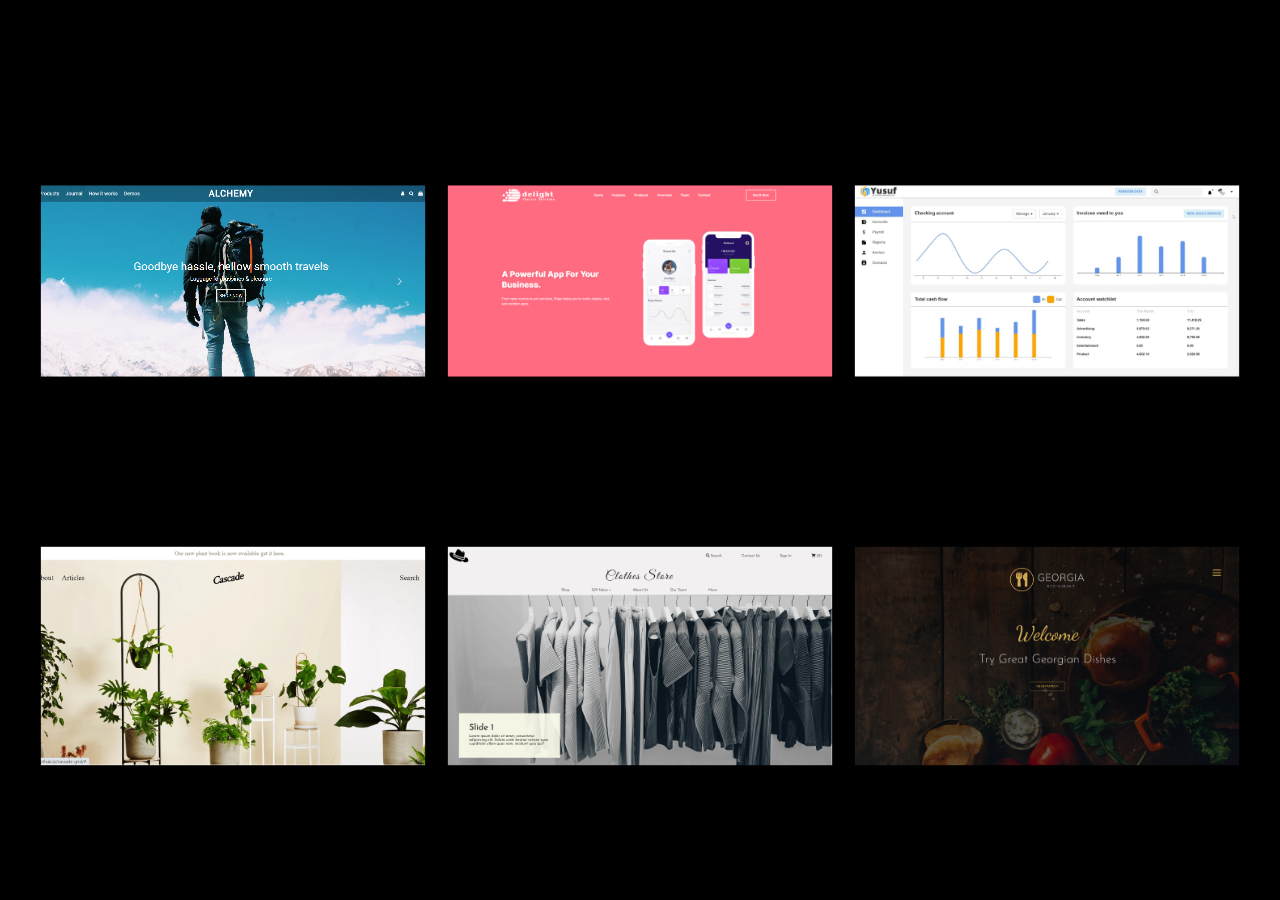
<file: iframe.html>
<!DOCTYPE html>
<html lang="en">
<head>
    <meta charset="UTF-8">
    <meta name="viewport" content="width=device-width, initial-scale=1.0">
    <title>images play</title>
    <script src="https://code.jquery.com/jquery-3.6.0.js" integrity="sha256-H+K7U5CnXl1h5ywQfKtSj8PCmoN9aaq30gDh27Xc0jk=" crossorigin="anonymous"></script>
    <style>
         * {
             box-sizing: border-box;
             margin: 0;
         }

         h1,h2,h3,h4,h5,h6,p {
             margin: 0;
             padding: 0;
         }

         body {
             font-family: Arial, Helvetica, sans-serif;
         }

         .frame {
             width: 100%;
             height: 100vh;
             background-color: #000;
             padding: 100px 50px 50px 50px;
             display: flex;
             flex-flow: row wrap;
             justify-content: space-between;
             align-content: space-around;
         }

         .frame-image {
            width: 31%;
            border-radius: 4px;
            animation: imganime calc(var(--i) * 0.8s) linear 0s infinite forwards;
            animation-direction: alternate;
         }

         .frame-image img {
            display: block;
            width: 100%;
            height: 100%;
            object-fit: cover;
         }
         @keyframes imganime {
             0% {
                 opacity: 0.3;
                transform: scale(1);
             }
             100% {
                 opacity: 1;
                transform: scale(1.05);
             }
         }

         @media only screen and (max-width: 769px) {
             .frame {
                justify-content: center;
                align-content: center;
             }
             .frame-image {
                width: 50%;
            }
         }

    </style>
</head>
<body>


    <div class="frame">

        <div style="--i:2.5;" class="frame-image"><img src="img/Alchemy.png" alt=""></div>
        <div style="--i:3;" class="frame-image"><img src="img/delight.png" alt=""></div>
        <div style="--i:3.5;" class="frame-image"><img src="img/react-dashboard.png" alt=""></div>
        <div style="--i:3;" class="frame-image"><img src="img/Cascade.png" alt=""></div>
        <div style="--i:2.5;" class="frame-image"><img src="img/clothes-store.png" alt=""></div>
        <div style="--i:3.5;" class="frame-image"><img src="img/georgia.png" alt=""></div>

    </div>
    
    <script>
        
    </script>
</body>
</html>
</file>
